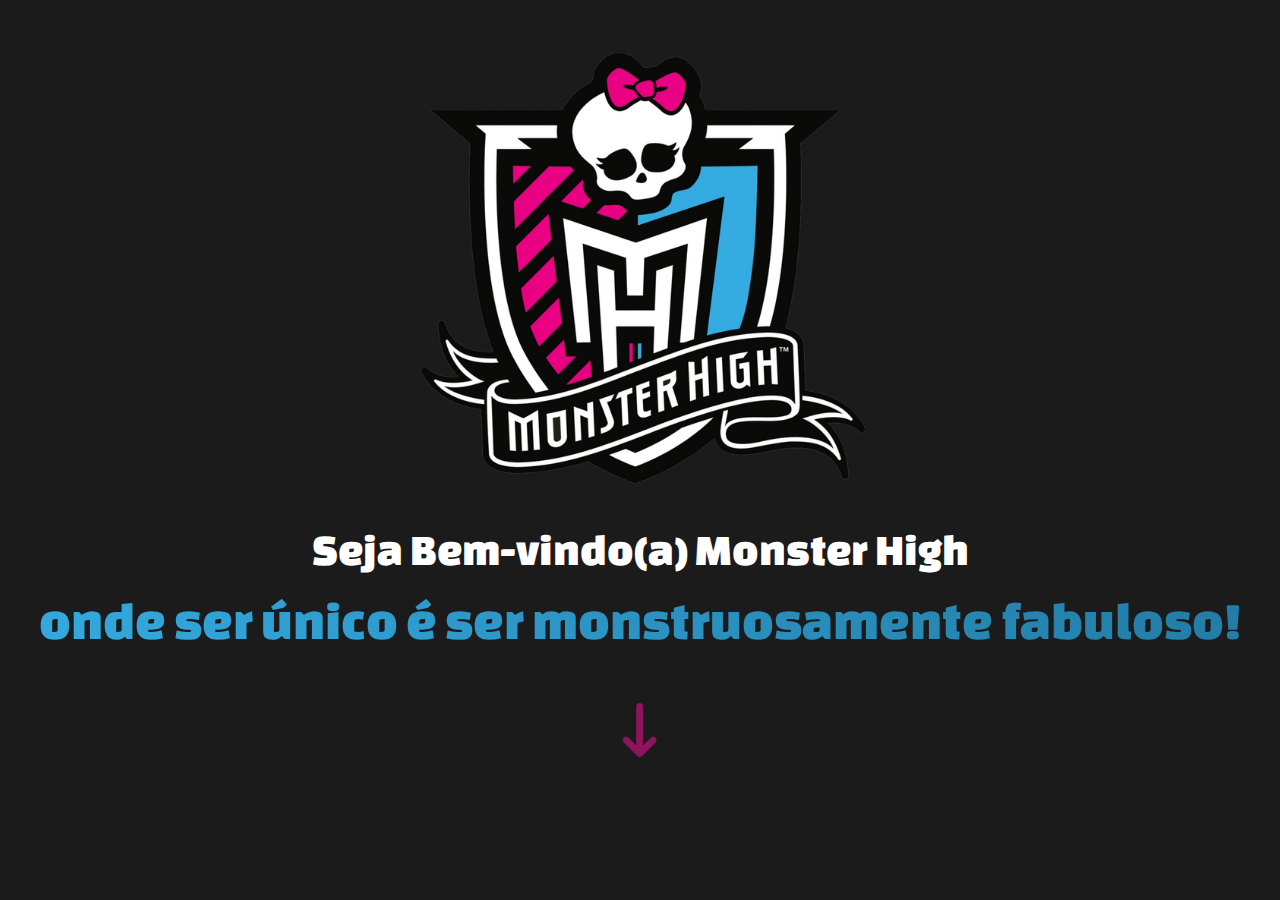
<file: Desenvolvimento/Site/public/index.html>
<!DOCTYPE html>
<html lang="en">

<head>
  <meta charset="UTF-8">
  <meta name="viewport" content="width=device-width, initial-scale=1.0">

  <link rel="icon" href="assets/icon/logoSite.png">

  <link rel="stylesheet" href="css/navegacao.css">
  <link rel="stylesheet" href="css/loginCadastro.css">
  <link rel="stylesheet" href="https://cdnjs.cloudflare.com/ajax/libs/font-awesome/6.0.0-beta3/css/all.min.css">

  <script src="./js/sessao.js"></script>
  <title>| Monster High</title>
</head>

<body>
  <!-- abertura e navegação -->
  <div id="abertura" class="abertura" style="display: block;">
    <img id="logoNavegacao" src="assets/icon/navegacao/logoPadrao.png">
    <p id="boasVindas">Seja Bem-vindo(a) Monster High</p>
    <div class="frase">onde ser único é ser monstruosamente fabuloso!</div>
    <a href="javascript:void(0);" onclick="sumirAbertura()">
      <i class="fa-solid fa-arrow-down-long fa-beat"></i>
    </a>
    <p id="marcaDAgua">@Nick</p>
  </div>

  <div id="navegacao" class="navegacao" style="display: none;">
    <h1>Escolha seu destino arrepiante</h1>
    <img src="assets/icon/navegacao/mapa.png">
    <a id="linkLogin" href="javascript:void(0)">Login</a>
    <a id="linkCadastro" href="javascript:void(0)">Cadastro</a>
    <p id="marcaDAgua">@Nick</p>
  </div>

  <div class="card_erro" id="cardErro">
    <span id="mensagem_erro"></span>
  </div>

  <!-- cadastro -->
  <div id="cadastro" class="armarioCadastro" style="display: none;">
    <img id="balaoFala" src="assets/icon/loginCadastro/balaoFala.png">
    <img id="pet" src="assets/icon/loginCadastro/pet.png">
    <p>Já tem uma<br>conta aqui?</p>
    <button onclick="irParaLogin()" id="linkLoginBalao">Login</button>

    <input type="text" id="nome_usuario" placeholder="Digite seu usuário">
    <select type="text" id="tipo_monstro">
      <option value="vazio">Tipo de criatura</option>
      <option value="lobisomen">Lobisomen</option>
      <option value="vampiro">Vampiro(a)</option>
    </select>
    <input type="password" id="senha_usuario" placeholder="Digite sua senha">
    <input type="password" id="confirmacao_senha" placeholder="Digite novamente">
    <input type="number" id="idade_usuario" placeholder="Idade">

    <img id="visualizarSenha" src="assets/icon/loginCadastro/olho.png" alt="Mostrar senha" style="cursor: pointer;"
      onclick="mostrarSenha()">
    <button onclick="cadastrar()" id="cadastroUsuario">Cadastrar-se</button>
    <p id="marcaDaAgua">@Nick</p>
</body>
</div>

<!-- login  -->
<div id="login" class="armarioLogin" style="display: none;">
  <div class="balaoCadastro">
    <img id="balaoFala2" src="assets/icon/loginCadastro/balaoFala.png">
    <p>É novo por<br> aqui?</p>
    <button onclick="irParaCadastro()" id="linkCadastroBalao">Cadastro</button>
  </div>
  <center>
    <input type="text" id="usuario" placeholder="Digite seu usuário">
    <input type="password" id="senha" placeholder="Digite sua senha">
    <button onclick="login()" id="loginUsuario">Logar</button>
  </center>
  <p id="marcaDaAgua">@Nick</p>
</div>
<div id="div_aguardar" class="loading-div">
  <img src="assets/circle-loading.gif" id="loading-gif" />
  <div id="div_erros_login"></div>
</div>
<div id="exibir"></div>
</body>

<script>
  // Script transição de divs e exibir senha 
  function mostrarSenha() {

    const exibirSenha = document.getElementById("senha_usuario");
    const exibirConfirmacaoSenha = document.getElementById("confirmacao_senha");

    if (exibirSenha.type === "password" && (exibirConfirmacaoSenha.type === "password")) {

      exibirSenha.type = "text";
      exibirConfirmacaoSenha.type = "text";
    } else {
      exibirSenha.type = "password";
      exibirConfirmacaoSenha.type = "password";
    }
  }

  function sumirAbertura() {
    var abertura = document.getElementById('abertura');
    var navegacao = document.getElementById('navegacao');

    abertura.classList.add('subindo');
    setTimeout(function () {
      abertura.style.display = 'none';
      navegacao.style.display = 'block';
    }, 700);
  }

  // Função para exibir uma div e ocultar a outra com transição
  function exibirDiv(aparece, sumir) {
    sumir.classList.remove("show");
    setTimeout(() => {
      sumir.style.display = 'none';
      aparece.style.display = 'block';
      setTimeout(() => aparece.classList.add("show"), 10);
    }, 500);
  }

  function aparecerCadastroLogin() {
    const navegacao = document.getElementById("navegacao");
    const linkLogin = document.getElementById("linkLogin");
    const linkCadastro = document.getElementById("linkCadastro");
    const armarioLogin = document.getElementById("login");
    const armarioCadastro = document.getElementById("cadastro");

    // Eventos de clique para alternar entre as seções de Login e Cadastro
    linkLogin.addEventListener("click", function () {
      navegacao.classList.remove("show");
      setTimeout(() => {
        navegacao.style.display = 'none';
        exibirDiv(armarioLogin, armarioCadastro);
      }, 500);
    });

    linkCadastro.addEventListener("click", function () {
      navegacao.classList.remove("show");
      setTimeout(() => {
        navegacao.style.display = 'none';
        exibirDiv(armarioCadastro, armarioLogin);
      }, 500);
    });
  }

  // Inicializa a função de troca de seções ao carregar a página
  window.onload = function () {
    aparecerCadastroLogin();
  }

  function irParaLogin() {
    armarioLogin = document.getElementById("login");
    armarioCadastro = document.getElementById("cadastro");
    exibirDiv(armarioLogin, armarioCadastro);
  }

  function irParaCadastro() {
    armarioLogin = document.getElementById("login");
    armarioCadastro = document.getElementById("cadastro");
    exibirDiv(armarioCadastro, armarioLogin);

    //:)
  }
</script>

</html>
<script>
  function cadastrar() {
    const nomeUsuario = nome_usuario.value;
    const tipoMonstro = tipo_monstro.value;
    const idade = Number(idade_usuario.value);
    const senhaUsuario = senha_usuario.value;
    const confirmacaoSenha = confirmacao_senha.value;


    // Verificando se há algum campo em branco
    if (
      nomeUsuario == "" ||
      tipoMonstro == "vazio" ||
      idade == "" ||
      senhaUsuario == "" ||
      confirmacaoSenha == ""
    ) {

      cardErro.style.display = "block";
      mensagem_erro.innerHTML =
        "Preencha todos os campos";
      finalizarAguardar();
      return false;

    } else if (nomeUsuario.length <= 1) {
      cardErro.style.display = "block";
      mensagem_erro.innerHTML =
        "Seu nome deve conter mais de um caracter";
      finalizarAguardar();
      return false;
    } else if (senhaUsuario.length < 6) {
      cardErro.style.display = "block";
      mensagem_erro.innerHTML =
        "Sua senha deve conter pelo menos 6 caracteres";
      finalizarAguardar();
      return false;
    } else if (confirmacaoSenha !== senhaUsuario) {
      cardErro.style.display = "block";
      mensagem_erro.innerHTML =
        "Suas senhas não conferem";
      finalizarAguardar();
      return false;
    } else if (idade.length > 1) {
      cardErro.style.display = "block";
      mensagem_erro.innerHTML =
        "Digite uma idade valida";
      finalizarAguardar();
      return false;
    }

    else {
      setInterval(sumirMensagem, 5000);
    }

    // Enviando o valor da nova input
    fetch("/usuarios/cadastrar", {
      method: "POST",
      headers: {
        "Content-Type": "application/json",
      },
      body: JSON.stringify({
        // crie um atributo que recebe o valor recuperado aqui
        // Agora vá para o arquivo routes/usuario.js
        nomeServer: nomeUsuario,
        idadeServer: idade,
        criaturaServer: tipoMonstro,
        senhaServer: senhaUsuario,
      }),
    })
      .then(function (resposta) {
        console.log("resposta: ", resposta);

        if (resposta.ok) {
          cardErro.style.display = "block";

          mensagem_erro.innerHTML =
            "Cadastro realizado com sucesso! Redirecionando para tela de Login...";

          setTimeout(() => {
            irParaLogin();
          }, "2000");

          limparFormulario();
          finalizarAguardar();
        } else {
          throw "Houve um erro ao tentar realizar o cadastro!";
        }
      })
      .catch(function (resposta) {
        console.log(`#ERRO: ${resposta}`);
        finalizarAguardar();
      });

    return false;
  }

  function sumirMensagem() {
    cardErro.style.display = "none";
  }

  function login() {
    aguardar();

    var nomeUsuario = usuario.value;
    var senhaUsuario = senha.value;

    if (nomeUsuario == "" || senhaUsuario == "") {
      cardErro.style.display = "block"
      mensagem_erro.innerHTML = "Preencha os campos em branco";
      finalizarAguardar();
      return false;
    }
    else {
      setInterval(sumirMensagem, 5000)
    }

    console.log("FORM LOGIN: ", nomeUsuario);
    console.log("FORM SENHA: ", senhaUsuario);

    fetch("/usuarios/autenticar", {
      method: "POST",
      headers: {
        "Content-Type": "application/json"
      },
      body: JSON.stringify({
        nomeServer: nomeUsuario,
        senhaServer: senhaUsuario
      })
    }).then(function (resposta) {
      console.log("ESTOU NO THEN DO entrar()!")

      if (resposta.ok) {
        console.log(resposta);

        resposta.json().then(json => {
          console.log(json);
          console.log(JSON.stringify(json));
          sessionStorage.CRIATURA_USUARIO = json.tipoMonstro;
          sessionStorage.NOME_USUARIO = json.nomeUsuario;
          sessionStorage.IDADE_USUARIO = json.idade;
          sessionStorage.ID_USUARIO = json.idUsuario;

          fetch("/verificarRegistro/verificar", {
            method: "POST",
            headers: {
              "Content-Type": "application/json"
            },
            body: JSON.stringify({
              idUsuarioServer: sessionStorage.ID_USUARIO
            })
          }).then(function (resposta) {
            console.log("ESTOU VERIFICANDO SE HÁ REGISTROS NO QUIZ");

            if (resposta.ok) {
              console.log(resposta);
              console.log("REGISTROS ENCONTRADOS REDIRECIONANDO PARA A DASHBOARD");

              setTimeout(function () {
                window.location = "../dashboard.html";
              }, 1000);

            } else {
              console.log("NENHUM REGISTRO ENCONTRADO REDIRECIONANDO PARA O QUIZ")
              setTimeout(function () {
                window.location = "../quiz.html";
              }, 1000);
            }

          }).catch(function (erro) {
            console.log(erro);
          })
        });
      } 
      else {
        console.log("Houve um erro ao tentar realizar o login!");
        resposta.text().then(texto => {
          console.error(texto);
        });
        cardErro.style.display = "block";
        mensagem_erro.innerHTML = "Nome ou senha inválida!";

        setInterval(sumirMensagem, 5000)
        return false;
      }

    }).catch(function (erro) {
      console.log(erro);
    })
  }

  function sumirMensagem() {
    cardErro.style.display = "none"
  }
</script>
</file>
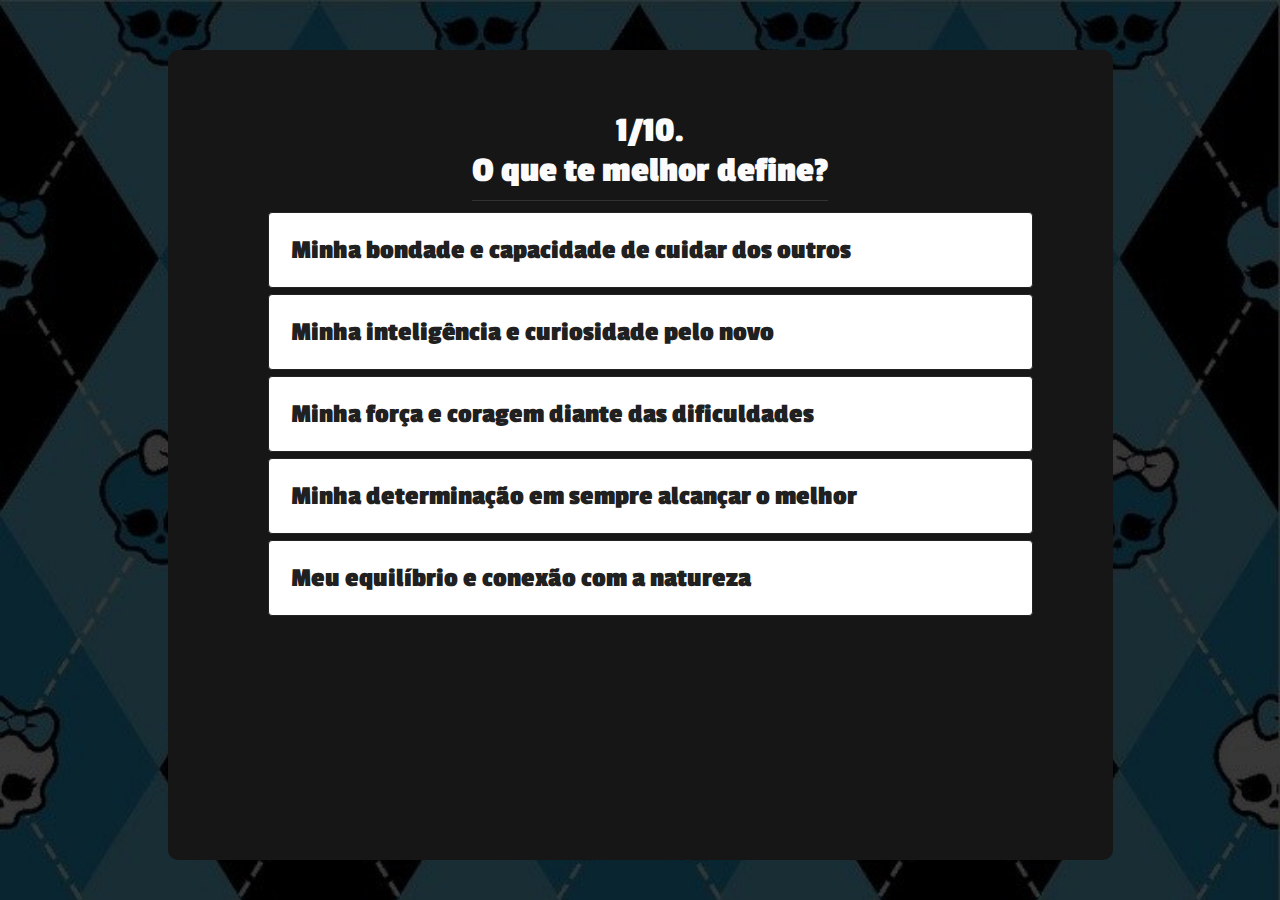
<file: Desenvolvimento/Site/public/questionario.html>
<!DOCTYPE html>
<html lang="en">
<head>
    <meta charset="UTF-8">
    <meta name="viewport" content="width=device-width, initial-scale=1.0">
    <link rel="stylesheet" href="css/questionario.css">
    <!-- logo site -->
    <link rel="icon" href="assets/icon/logoSite.png">
    <!-- titulo site -->
    <title>| Quiz+</title>
</head>
<body>
    <div class="card-perguntas">
        <a href="quiz.html" class="sair-quiz"><img src="assets/icon/dashboard/setaVoltar.png">Sair do QUIZ</a>
        <h1 id="questao">Adicionar questão aqui</h1>
        <p id="descricao" style="display: none;"></p>
        <div class="quiz">
            </div>
            <div id="respostas-btns">
                <button class="btn">resposta 1</button>
                <button class="btn">resposta 2</button>
                <button class="btn">resposta 3</button>
                <button class="btn">resposta 4</button>
                <button class="btn">resposta 5</button>
            </div>
            <button id="proxima-questao">Próxima pergunta</button>
        </div>
    </div>
    <script src="./js/perguntas.js"></script>
</body>
</html>
</file>
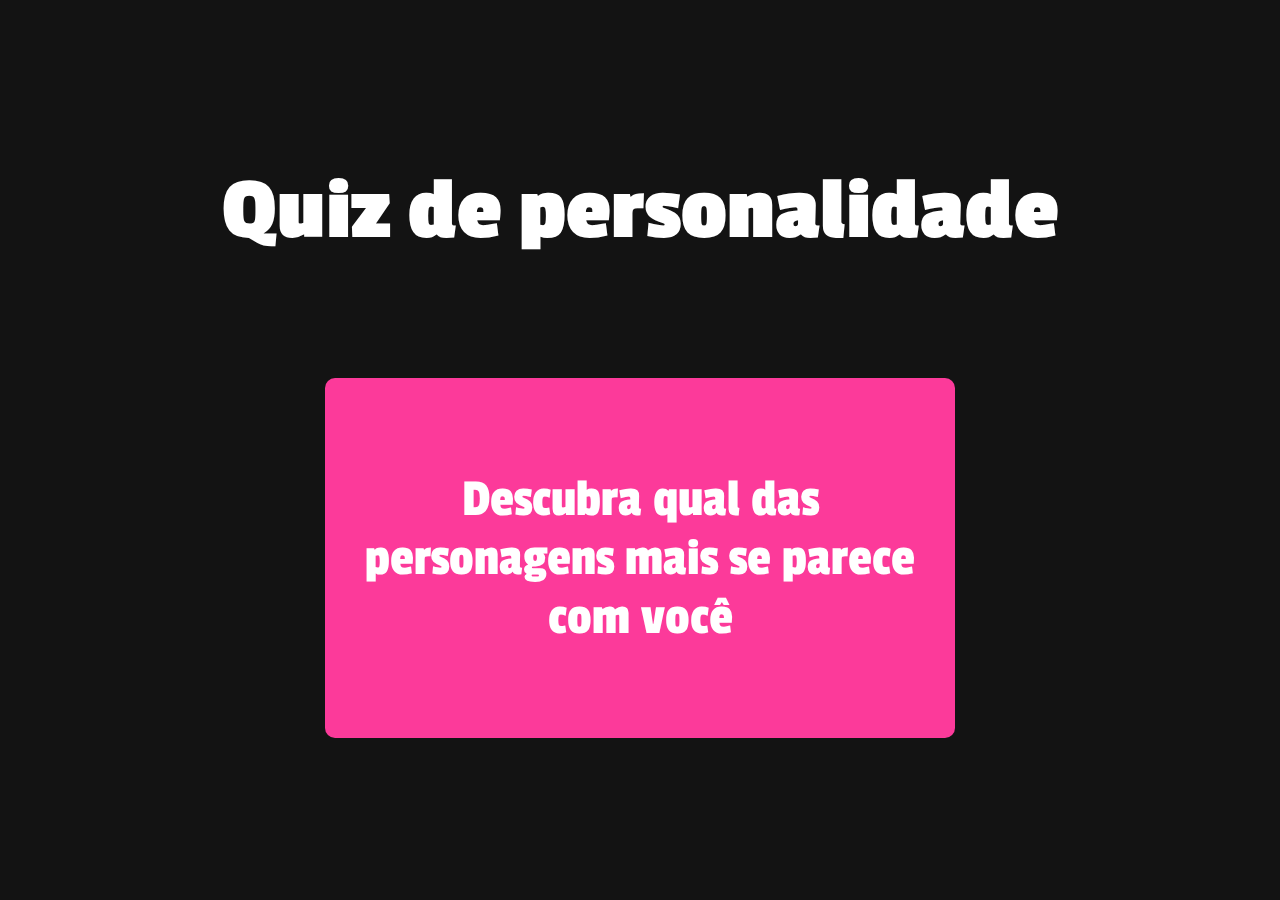
<file: Desenvolvimento/Site/public/quiz.html>
<!DOCTYPE html>
<html lang="en">

<head>
    <meta charset="UTF-8">
    <meta name="viewport" content="width=device-width, initial-scale=1.0">
    <!-- logo site -->
    <link rel="icon" href="assets/icon/logoSite.png">
    <!-- link css -->
    <link rel="stylesheet" href="css/quiz.css">
    <!-- titulo site -->
    <title>| Quiz</title>
</head>

<body>
    <div class="quiz-pagina">
        <h1>Quiz de personalidade</h1>
        <div class="selecionar">
            <a class="carregar-quiz" href="questionario.html">
                <span>Descubra qual das personagens mais se parece com você</span>
            </a>
        </div>
    </div>
    </div>
</body>
</html>
</file>
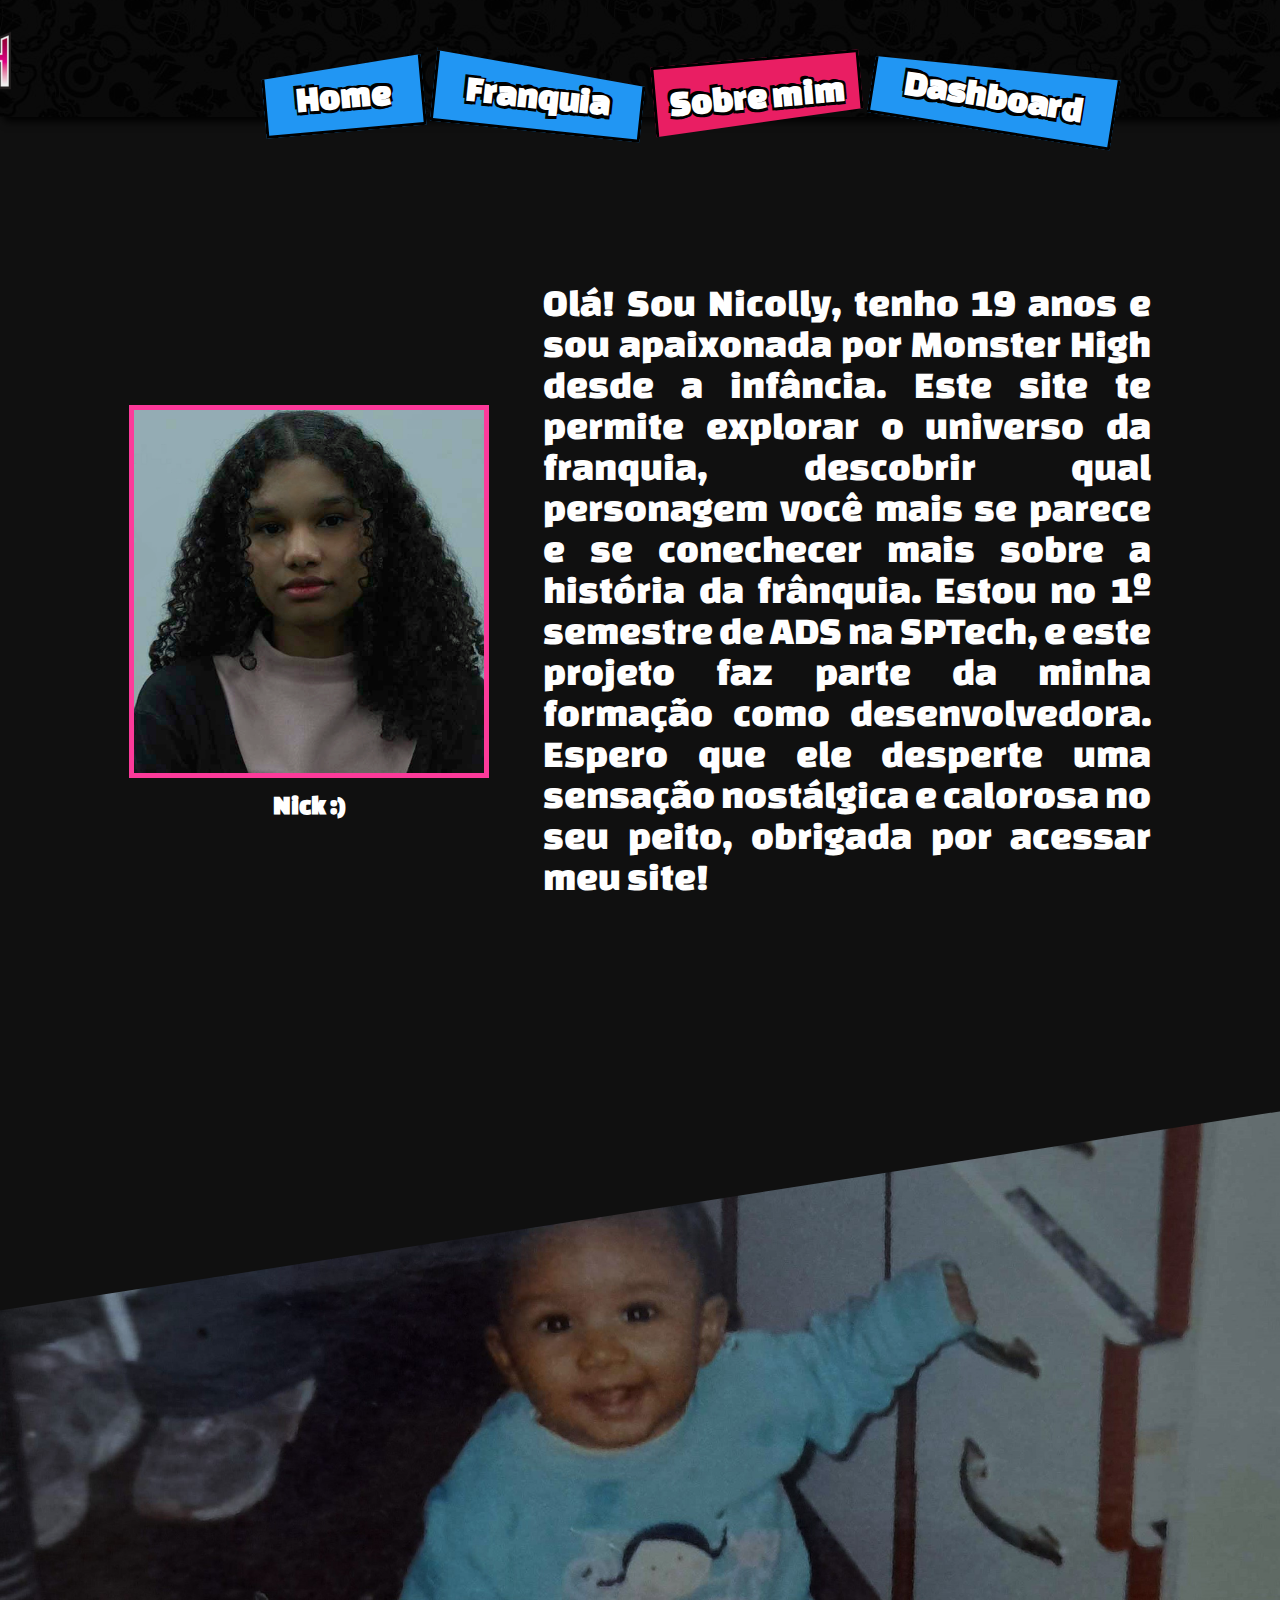
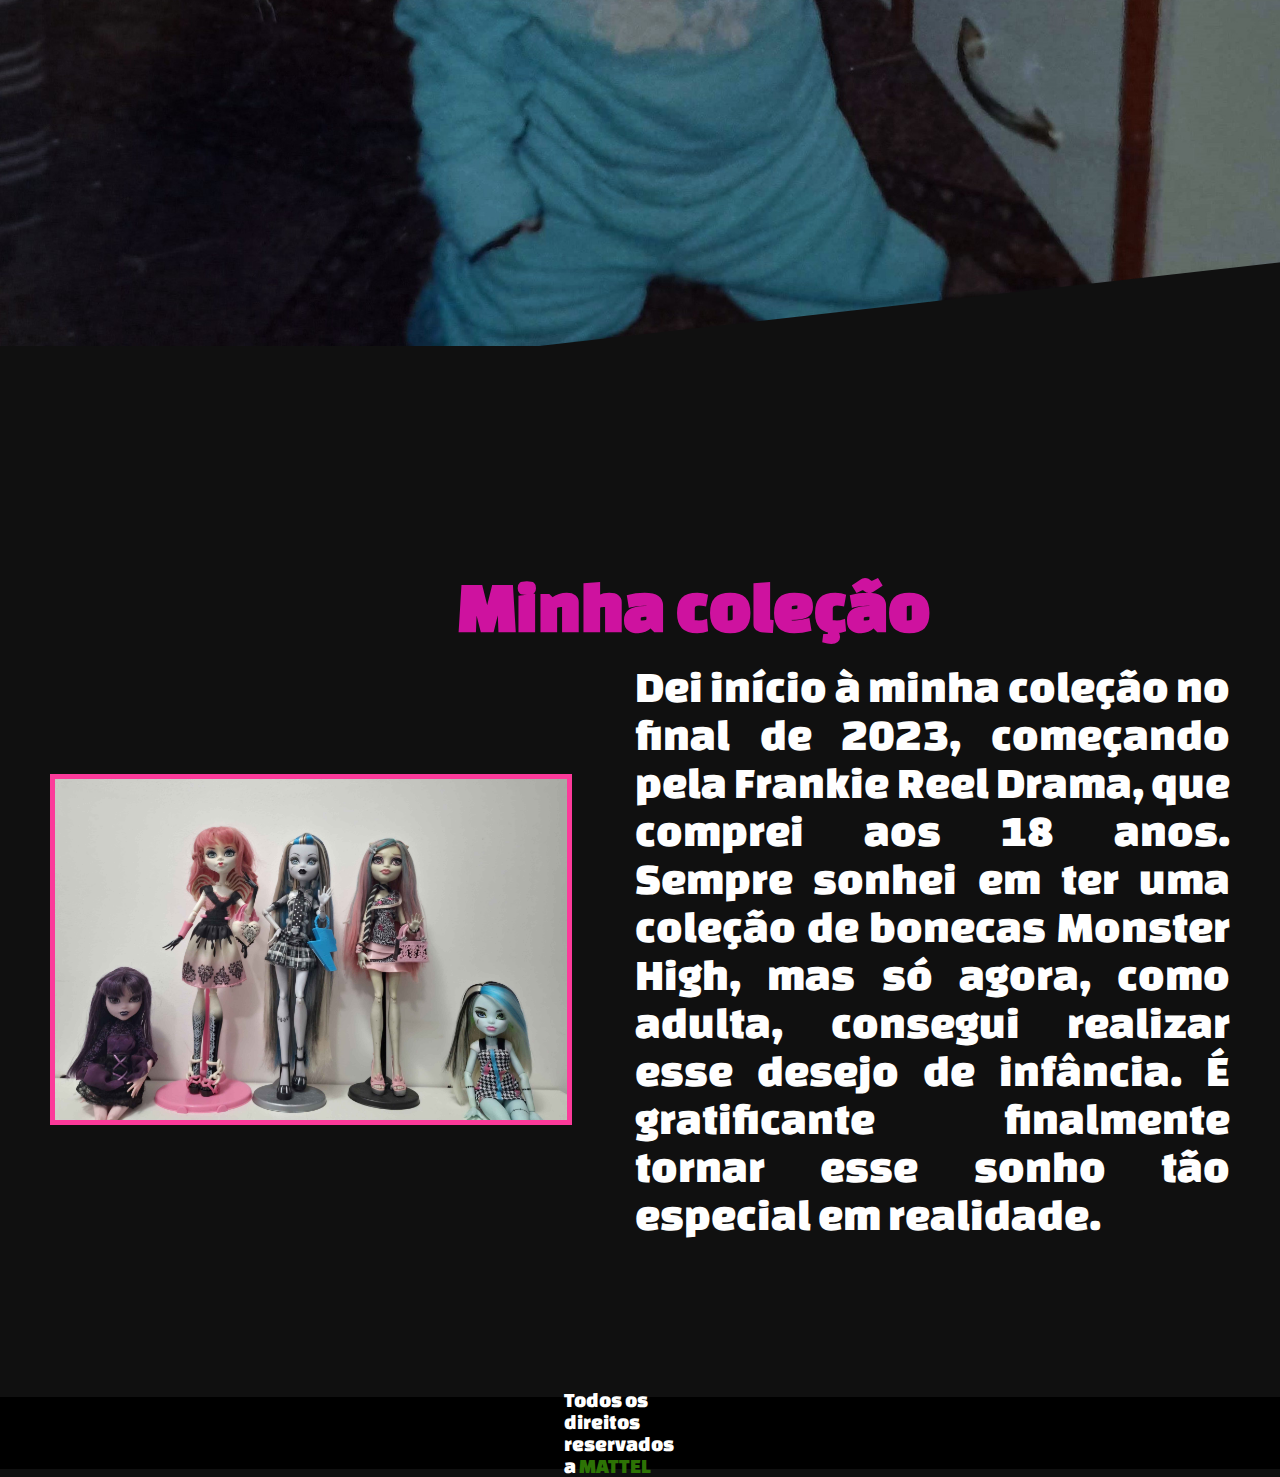
<file: Desenvolvimento/Site/public/sobreMim.html>
<!DOCTYPE html>
<html lang="en">

<head>
    <meta charset="UTF-8">
    <meta name="viewport" content="width=device-width, initial-scale=1.0">
    <link rel="icon" href="assets/icon/logoSite.png">
    <link rel="stylesheet" href="css/sobreMim.css">
    <title>| Sobre mim</title>
</head>

<body>
    <header class="navbar">
        <img id="logoIndex" src="assets/icon/logoNome.png">
        <nav> 
            <ul class="menu">
                <li class="item home"><a href="indexUsuario.html">Home</a></li>
                <li class="item franquia"><a href="franquia.html">Franquia</a></li>
                <li class="item sobre small"><a href="sobreMim.html">Sobre mim</a></li>
                <li class="item dash"><a href="dashboard.html">Dashboard</a></li>
            </ul>
        </nav>
    </header>

    <div class="eu">
            <div class="container">
                <div class="identificador">
                    <img class="minhaFoto" src="assets/icon/sobreMim/foto.png">
                    <h1>Nick :)</h1>
                </div>
                <p>
                    Olá! Sou Nicolly, tenho 19 anos e sou apaixonada por Monster High desde a infância. 
                    Este site te permite explorar o universo da franquia, descobrir qual personagem você mais se parece
                    e se conechecer mais sobre a história da frânquia. 
                    Estou no 1º semestre de ADS na SPTech, e este projeto faz parte da minha formação como desenvolvedora.
                    Espero que ele desperte uma sensação nostálgica e calorosa no seu peito, obrigada por acessar meu site! 
                </p>
            </div>
        </div>
    </div>

    <div class="slide-fotos">
        <div class="slide">
            <div class="slider">
                <div class="slide-fotos">
                    <div class="fotos-fundo">
                        <img src="assets/icon/sobreMim/foto1.jpg">
                    </div>
                    <div class="fotos-fundo">
                        <img src="assets/icon/sobreMim/foto2.jpg">
                    </div>
                    <div class="fotos-fundo">
                        <img src="assets/icon/sobreMim/foto3.jpg">
                    </div>
                </div>
            </div>
        </div>
    </div>

    <div class="colecao">
        <h1>Minha coleção</h1>
        <div class="container">
            <img class="fotoColecao" src="assets/icon/sobreMim/imgColecao.jpg">
            <p>
                Dei início à minha coleção no final de 2023, começando pela Frankie Reel Drama, que comprei aos 18 anos. 
                Sempre sonhei em ter uma coleção de bonecas Monster High, mas só agora, como adulta, consegui realizar esse desejo de infância. 
                É gratificante finalmente tornar esse sonho tão especial em realidade.
            </p>
        </div>
    </div>

    <div class="footer">
        <div id="direitos">
            <span>Todos os direitos reservados a <span id="marca">MATTEL</span></span>
            <p id="marcaDAgua">By Nick :)</p>
        </div>
    </div>
</body>
<script>
    let currentIndex = 0;
    const slides = document.querySelectorAll('.slider .fotos-fundo');  // Seleciona as imagens dentro da div slider
    const totalSlides = slides.length;

    function showSlide(index) {
        slides.forEach((slide, i) => {
            slide.classList.remove('active');
            if (i === index) {
                slide.classList.add('active');
            }
        });
    }

    function nextSlide() {
        currentIndex = (currentIndex + 1) % totalSlides;
        showSlide(currentIndex);
    }

    // Show the first slide initially
    showSlide(currentIndex);

    // Change slides every 3 seconds
    setInterval(nextSlide, 3000);
</script>

</html>
</file>
<file: Desenvolvimento/Site/public/css/navegacao.css>
@import url('https://fonts.googleapis.com/css2?family=Changa+One:ital@0;1&family=Passion+One:wght@400;700;900&display=swap');
* {
    margin: 0;
    padding: 0;
    box-sizing: border-box;
    font-family: "Changa One", serif;
}

html, body {
    display: flex;
    align-items: center;
    justify-content: center;
    width: 100%;
    height: 100%;
    margin: 0;
    padding: 0;
    background-color: #000000e8;
    overflow: hidden;
}

.abertura {
    margin: 0;
    width: 100%;
    height: 100vh;
    display: flex;
    flex-direction: column;
    align-items: center;
    justify-content: center;
    text-align: center;
    transition: transform 0.5s ease, opacity 0.5s ease;
}

.subindo {
    transform: translateY(-100vh);
    opacity: 0;
}

.fa-solid {
    padding: 0;
    font-size: 6vh;
    font-style: bold;
    color: #901360;
    margin-top: 6vh;
}

.abertura #logoNavegacao {
    margin-top: 5vh;
    height: 50%;
}

.abertura #marcaDAgua {
    font-size: 3vh;
    color: white;
    align-self: flex-start;
    transform: translate(103vh, 11vh);
}

.abertura #boasVindas {
    font-size: 5vh;
    color: white;
    margin-top: 3vh;
}

.frase {
    font-size: 6vh;
    margin-top: 2vh;
    background-image: linear-gradient(45deg, #34ABE1, #227ca5, #88185d, #5c0f71, #34ABE1);
    background-size: 400% 100%;
    animation: degrade 10s linear infinite alternate;
    -webkit-background-clip: text;
    -webkit-text-fill-color: transparent;
}

@keyframes degrade {
    0%{
        background-position-x: 0%;
    }
    100%{
        background-position: 100%;
    }
}

.navegacao {
    width: 100%;
    height: 100vh; /* Ajusta a altura para 100% da tela */
    text-align: center;
    justify-items: center;
    background-image: url("../assets/navegacaoBackground.jpg");
    background-size: cover; /* Cobre toda a área da div */
    background-position: center;
    display: flex;
    flex-direction: column;
    align-items: center;
    justify-content: center;
    position: relative;
}

.navegacao h1 {
    margin: 0;
    margin-right: 10vh;
    padding-top: 3vh;
    text-align: center;
    font-size: 6vh;
    color: white;
    font-weight: bold;
    font-style: italic;
    text-shadow:
    2px 2px 2px black,
    -2px -2px 2px black,
    2px -2px 2px black,
    -2px 2px 2px black;
}

.navegacao img {
    width: 97vh;
    height: auto;
    margin: 0;
    transform: translate(-1vh, 2vh);
    padding-top: 3vh;
    filter: drop-shadow(10px 10px 15px rgba(0, 0, 0, 0.5));
}

.navegacao #linkCadastro {
    position: absolute;
    font-size: 4.8vh;
    color: rgba(0, 0, 0, 0.833);
    text-decoration: none;
    transform: translateX(-40vh) translateY(25.5vh);
    transition: all 0.3s ease-in-out;
}

.navegacao #linkCadastro:hover {
    animation: pularCadastro 1.5s ease-in-out;
    -webkit-background-clip: text;
    color: #118031;
}

@keyframes pularCadastro {
    0% {
        transform: translateX(-40vh) translateY(25.5vh);
        color: #118031;
    }
    50% {
        transform: translateX(-40vh) translateY(24vh);
        color: #118031;
    }
    100% {
        transform: translateX(-40vh) translateY(25.5vh);
        color: #118031;
    }
}

.navegacao #linkLogin {
    position: absolute;
    font-size: 5vh;
    color: black;
    text-decoration: none;
    transform: translate(-26vh, 53vh);
    transition: all 0.3s ease-in-out;
}

.navegacao #linkLogin:hover {
    animation: pularLogin 1.5s ease-in-out;
    -webkit-background-clip: text;
    color: #118031;
}

@keyframes pularLogin {
    0% {
        transform: translateX(-26vh, 53vh);
    }
    50% {
        transform: translateX(-26vh) translateY(52vh);
    }
    100% {
        transform: translateX(-26vh) translateY(53vh);
    }
}

.navegacao #marcaDAgua {
    position: absolute;
    font-size: 3vh;
    color: white;
    align-self: flex-start;
    transform: translate(147vh, 3vh);
}

#div_erros_login {
    display: none
}

.loading-div {
    width: 50px;
    display: none;
  }
  
  .loading-div img {
    height: 50px;
    width: 50px;
}
</file>
<file: Desenvolvimento/Site/public/css/loginCadastro.css>
@import url('https://fonts.googleapis.com/css2?family=Changa+One:ital@0;1&family=Passion+One:wght@400;700;900&display=swap');

*{
    margin: 0;
}

body {
    font-family: "Changa One", serif;
    margin: 0;
    width: 100%;
    height: 100vh;
    background-color: #1C1B1B
}

.armarioCadastro {
    transition: opacity 0.3s ease;
    margin: 0;
    width: 100vw;
    height: 100vh;
    display: flex;
    align-items: center;
    justify-content: center;
    background-image: url("../assets/icon/loginCadastro/armarioCadastro.png");
    background-size: 205vh;
    background-position:-27vh;
    background-repeat: no-repeat;
}

.armarioCadastro #balaoFala{
    margin: 0;
    width: 17%;
    transform: translate(160vh, 7vh);
    filter: drop-shadow(10px 10px 15px rgba(0, 0, 0, 0.5));
}

.armarioCadastro p {
    top: 5vh;
    position: absolute;
    color: #11792E;
    font-size: 5vh;
    transform: translate(165vh, 4.8vh);
}

.armarioCadastro #linkLoginBalao {
    position: absolute;
    color: #941664;
    font-size: 5vh;
    font-family: "Changa One", serif;
    text-decoration: underline;
    background-color: transparent;
    border: none;
    transform: translate(133vh, 21vh);
}

.armarioCadastro #pet {
    position: absolute;
    width: 20%;
    height: auto;
    transform: translate(137vh, 24vh);
}

.armarioCadastro #visualizarSenha {
    position: absolute;
    width: 7.4vh;
    transform: translate(65.9vh, 67vh);
}

.armarioCadastro #nome_usuario{
    position: absolute;
    width: 13%;
    height: 4%;
    background-color: transparent;
    border: none;
    outline: none;
    font-size: 2.8vh;
    font-family: "Changa One", serif;
    color: white;
    text-align: center;
    transform: translate(68.6vh, 34vh);
}

#nome_usuario::placeholder {
    /*muda cor do texto do input e 
    alinha o texto no meio do input*/
    color: white; 
    opacity: 0.7;
    text-align: center;
  }

  .armarioCadastro #tipo_monstro {
    position: absolute;
    width: 11%;
    height: 4%;
    transform: translate(68vh, 41.6vh);
    background-color: transparent;
    border: none;
    outline: none;
    font-size: 2.8vh;
    font-family: "Changa One", serif;
    text-align: center;
    color: white;
    opacity: 0.9;
    appearance: none;
}

/* letra preta para as opções do select */
.armarioCadastro #tipo_monstro option {
    color: black;
}

.armarioCadastro #senha_usuario {
    position: absolute;
    width: 11%;
    height: 4%;
    transform: translate(70.5vh, 58vh);
    background-color: transparent;
    border: none;
    outline: none;
    font-size: 2.5vh;
    font-family: "Changa One", serif;
    color: black;
    text-align: center;
}

#senha_usuario::placeholder {
    color: black; 
    opacity: 0.6;
    text-align: center;
}

.armarioCadastro #confirmacao_senha{
    position: absolute;
    width: 11%;
    height: 4%;
    background-color: transparent;
    border: none;
    outline: none;
    font-size: 2.4vh;
    font-family: "Changa One", serif;
    color: black;
    text-align: center;
    transform: translate(70.5vh, 63vh);
}

#confirmacao_senha::placeholder {
    color: black; 
    opacity: 0.6;
    text-align: center;
  }

.armarioCadastro #idade_usuario{
    position: absolute;
    width: 11%;
    height: 4%;
    transform: translate(88vh, 88.6vh);
    background-color: transparent;
    border: none;
    outline: none;
    font-size: 3.3vh;
    font-family: "Changa One", serif;
    color: rgb(60, 3, 60);
    text-align: center;
}

/*tira as setas do input tipo numero*/
.armarioCadastro #idade_usuario[type="number"]::-webkit-outer-spin-button,
.armarioCadastro #idade_usuario[type="number"]::-webkit-inner-spin-button {
    -webkit-appearance: none;
}

.armarioCadastro #cadastroUsuario {
    position: absolute;
    height: 5vh;
    font-family: "Changa One", serif;
    font-size: 4vh;
    background-color: rgba(0, 0, 0, 0.784);
    color: #11792E;
    transform: translate(73vh, 15vh);
}

.armarioCadastro #marcaDaAgua {
    position: absolute;
    width: 2%;
    height: 2%;
    right: 38%;
    color: white;
    font-size: 3vh;
    transform: translate(78vh, 91vh);
}

/*pagina login*/
.armarioLogin {
    transition: opacity 0.3s ease;
    margin: 0;
    margin-top: 2vh;
    width: 100vw;
    height: 113vh;
    display: flex;
    align-items: center;
    justify-content: center;
    background-image: url("../assets/icon/loginCadastro/armarioLogin.png");
    background-size: 100vh;
    background-position: 60vh;
    background-repeat: no-repeat;
}

.armarioLogin #balaoFala2 {
    margin: 0;
    width: 17%;
    transform: translate(33vh, 5vh);
}

.armarioLogin p {
    position: absolute;
    color: #11792E;
    font-size: 5vh;
    transform: translate(38vh, -20vh);
}

.armarioLogin #linkCadastroBalao {
    position: absolute;
    color: #791151;
    font-size: 5vh;
    font-family: "Changa One", serif;
    text-decoration: underline;
    background-color: transparent;
    border: none;
    font-size: 3.6vh;
    transform: translate(13vh, 17vh);
}

.armarioLogin #usuario {
    font-size: 3.5vh;
    font-family: "Changa One", serif;
    text-align: center;
    background-color: transparent;
    border: none;
    outline: none;
    transform: translate(-1vh, 38vh);
}

#usuario::placeholder {
    color: black; 
    opacity: 0.6;
}

.armarioLogin #senha {
    position: absolute;
    font-size: 3.5vh;
    font-family: "Changa One", serif;
    text-align: center;
    background-color: transparent;
    border: none;
    outline: none;
    transform: translate(-42vh, 43vh);
}

.armarioLogin #marcaDaAgua {
    position: absolute;
    width: 2%;
    height: 2%;
    right: 38%;
    color: white;
    font-size: 3vh;
    transform: translate(78vh, 59vh);
}

.armarioLogin #loginUsuario {
    position: absolute;
    height: 5vh;
    font-family: "Changa One", serif;
    font-size: 4vh;
    background-color: rgba(0, 0, 0, 0.784);
    color: #11792E;
    transform: translate(-27vh, 48.5vh);
}

.card_erro span{
    display: flex;
    position: absolute;
    font-size: 4vh;
    text-align: center;
    color: white;
    background-color: #11792E;
    transform: translate(5vh, 30vh);
    word-break: break-word;
    width: 38vh;
}

#div_erros_login {
    display: none
}

.loading-div {
    width: 50px;
    display: none;
  }
  
  .loading-div img {
    height: 50px;
    width: 50px;
}
</file>
<file: Desenvolvimento/Site/public/css/questionario.css>
@import url('https://fonts.googleapis.com/css2?family=Changa+One:ital@0;1&family=Passion+One:wght@400;700;900&display=swap');
* {
    margin: 0;
    padding: 0;
    box-sizing: border-box;
    font-family: "Passion One", serif;
}

body {
    background-image: url("../assets/quizBackground.jpg");
    background-size: cover;
    background-repeat: no-repeat;
}

.card-perguntas {
    display: flex;
    align-items: center;
    flex-direction: column;
    background-color:#161616;
    max-width: 105vh;
    height: 90vh;
    margin: 50px auto 0;
    border-radius: 10px;
    padding: 20px;
    text-align: center;
}

.card-perguntas h1 {
    font-size: 4vh;
    color: #fbfbfb;
    font-weight: bold;
    border-bottom: 1px solid #333;
    padding-bottom: 1vh;
    transform: translate(10px, -40px);
}

.quiz {
    padding: 0px 10px;
    display: flex;
    flex-direction: row;
    align-items: center;
    justify-content: center;
    gap: 20vh;
}

.btn {
    background: #ffffff;
    color: #202020;
    font-weight: bold;
    font-size: 3vh;
    width: 85vh;
    border: 1.5px solid #222;
    padding: 22px;
    margin: 3px 0;
    text-align: left;
    border-radius: 4px;
    cursor: pointer;
    transition: all 0.3s ease;
    transform: translate(10px, -32px);
}

.btn:hover {
    background: #222;
    color: #fff;
    transform: translateY(-31px);
    box-shadow: 0 10px 8px rgba(0, 0, 0, 0.2);
}

.btn2 {
    background: #c7078e;
    color: #ffffff;
    font-weight: bold;
    font-size: 3vh;
    width: 27vh;
    border: 1.5px solid #222;
    padding: 21px;
    margin: 7px 0;
    border-radius: 4px;
    cursor: pointer;
    transition: all 0.3s ease;
}

.btn2:hover {
    background: #222;
    color: #fff;
    transform: translateY(2px);
    box-shadow: 0 10px 8px rgba(0, 0, 0, 0.2);
}

#proxima-questao {
    background: #ac066c;
    color: #fff;
    font-size: 3vh;
    max-height: 10vh;
    max-width: 15vw;
    border: 0;
    padding: 10px;
    border-radius: 4px;
    cursor: pointer;
    display: none;
}

.respostaUsuario {
    color: white;
    background: rgb(29, 86, 2);
}

.card-perguntas a {
    display: flex;
    align-items: center;
    flex-direction: row;
    gap: 2vh;
    transform: translate(-95vh, -8vh);
    font-size: 3.5vh;
    text-decoration: none;
    color: white;
    transition: transform 0.3s ease, box-shadow 0.3s ease;
}

.card-perguntas a:hover {
    transform: translate(-96vh, -8vh);
    color: #0D691A;
}

.sair-quiz img {
    width: auto;
    height: 9vh;
}
</file>
<file: Desenvolvimento/Site/public/css/quiz.css>
@import url('https://fonts.googleapis.com/css2?family=Changa+One:ital@0;1&family=Passion+One:wght@400;700;900&display=swap');

* {
    margin: 0;
    padding: 0;
    box-sizing: border-box;
    font-family: "Passion One", serif;
}

body {
    overflow: hidden;
}

.quiz-pagina {
    display: flex;
    flex-direction: column;
    align-items: center;
    justify-content: center;
    width: 100%;
    height: 100vh;
    background:  rgba(0, 0, 0, 0.926);
}

.quiz-pagina h1 {
    text-align: center;
    padding-bottom: 3vh;
    height: auto;
    font-size: 10vh;
    color: white;
}

.selecionar span {
    text-align: center; 
    font-size: 6vh;
    max-width: 85vh;
    color: white;
}

.selecionar a{
    display: flex;
    justify-content: center;
    align-items: center;
    height: 40vh;
    width: 70vh;
    background-color: #FC3A9A;
    background-repeat: no-repeat;
    padding: 10px;
    text-decoration: none;
    border-radius: 10px;
    margin-top: 10vh;
}

.selecionar a:hover {
    transform: translateY(-4vh);
    background-color: #2196f3;
}
</file>
<file: Desenvolvimento/Site/public/css/sobreMim.css>
@import url('https://fonts.googleapis.com/css2?family=Changa+One:ital@0;1&family=Passion+One:wght@400;700;900&display=swap');
* {
    margin: 0;
    padding: 0;
    box-sizing: border-box;
    font-family: "Changa One", serif;
}

body {
    background-color: #000000ef;
    overflow-x: hidden;
}

::-webkit-scrollbar {
    width: 10px;
    height: 10px;
}

::-webkit-scrollbar-track {
    background: black;
}

::-webkit-scrollbar-thumb {
    background: #88185d;
}

::-webkit-scrollbar-thumb:hover {
    background: #227ca5; 
}

.navbar {
    height: 13vh;
    display: flex;
    align-items: center;
    justify-content: center;
    position: relative;
    z-index: 1;
    box-shadow: 4px 4px 8px rgb(0, 0, 0);
}

.navbar::before {
    content: "";
    position: absolute;
    width: 100%;
    height: 100%;
    top: 0;
    left: 0;
    background-image: url("../assets/headerBackground.jpg");
    background-position: center;
    z-index: -1;
    filter: brightness(38%);
}

.navbar #logoIndex {
    margin-top: -1vh;
    height: 10vh;
    width: 35vh;
    transform: translate(-40vh, 0vh);
    filter:  brightness(95%);
}

.menu {
    display: flex;
    list-style: none;
    gap: 1vh; 
    transform: translate(-12vh, 4vh) ;
}

.item {
    position: relative;
    padding: 15px 30px;
    font-weight: bold;
    font-size: 4vh;
    text-align: center;
    text-shadow: 1px 3px 0 #000, -2px 3px 0 #000, 2px -2px 0 #000, -3px -3px 0 #000;
    border: 3.5px solid #000;
    color: white;
    display: inline-block;
    box-shadow: 10px 10px 0 rgba(0, 0, 0, 0.8);
    transition: transform 0.2s, box-shadow 0.2s;
    z-index: 1;
}

.home {
    background-color: #2196f3;
    transform: rotate(-5deg);
    clip-path: polygon(0% 20%, 100% 4%, 100% 100%, 0% 100%, 0% 100%, 0% 0%);
}

.franquia {
    background-color: #2196f3;
    transform: rotate(6deg);
    clip-path: polygon(-19% 0%, 100% 24%, 100% 0%, 100% 100%, 0% 100%, 0% 0%);
}

.sobre {
    padding: 15px 14px; 
    background-color: #e91e63;
    transform: rotate(-5deg);
    clip-path: polygon(0% 0%, 0% 0%, 100% 0%, 100% 80%, 0% 95%, 0% 0%);
}

.dash {
    transform: rotate(9deg);
    background-color: #2196f3;
    clip-path: polygon(0% 0%, 0% 23%, 100% 4%, 100% 100%, 0% 100%, 0% 0%);
}

.item a {
    text-decoration: none;
    color: white;
    display: block;
}

.item:hover {
    transform: scale(1.1);
    background-color: #2D7305;
    box-shadow: 5px 5px 0 rgba(0, 0, 0, 1);
    z-index: 2;
    cursor: pointer;
}

.eu {
    position: relative;
    display: flex;
    flex-direction: column;
    align-items: center;
    justify-content: center;
    width: 100%;
    height: 110vh;
}

.eu .container {
    display: flex;
    flex-direction: row;
    justify-content: center;
    align-items: center;
    position: relative;
    padding: 5px;
    gap: 3vh;
    height: auto;
    width: 100%;
    z-index: 1;
}

.eu p {
    font-size: 4.3vh;
    color: white;
    padding-left: 3vh;
    max-width: 50%; 
    text-align: justify; 
    overflow-wrap: break-word;
    margin-bottom: 5vh;
}

.eu h1 {
    text-align: center;
    padding-top: 1vh;
    font-size: 3vh;
    color: white;
    z-index: 1;
}

.minhaFoto {
    width: 40vh;
    height: auto;
    border: 5px solid #FC3A9A;
}

.fotos-fundo {
    display: none;
}

.fotos-fundo.active {
    display: block;
}

.slider {
    position: relative;
    width: 100%;
    height: 100vh;
    overflow: hidden;
    clip-path: polygon(-83% 41%, 188% -19%, 143% 77%, 0% 100%);
    transform: scale(1);
}

.slider img {
    width: 100%;
    height: 100%;
    object-fit: cover;
    display: block;
}

.colecao {
    display: flex;
    flex-direction: column;
    align-items: center;
    justify-content: center;
    width: 100%;
    height: 110vh;
}

.fotoColecao {
    border: 5px solid #FC3A9A;
    height: auto;
    width: 58vh;
}

.colecao h1 {
    display: flex;
    justify-content: center;
    align-items: center;
    padding-left: 12vh;
    padding-bottom: 2vh;
    height: auto;
    font-size: 8vh;
    color: #ce129f;
}

.colecao .container {
    display: flex;
    justify-content: center;
    align-items: center;
    gap: 2vh;
    height: auto;
    width: 100%;
}

.colecao p {
    font-size: 5vh;
    padding-left: 5vh;
    color: white;
    max-width: 50%; 
    text-align: justify; 
    overflow-wrap: break-word; 
}

.colecao span {
    text-align: justify; 
    line-height: 1.2;
    font-size: clamp(2rem, 2.5vw, 5vh); 
    background-image: linear-gradient(45deg, #34ABE1, #227ca5, #88185d, #5c0f71, #34ABE1);
    background-size: 400% 100%;
    animation: degrade 5s linear infinite alternate;
    -webkit-background-clip: text;
    -webkit-text-fill-color: transparent;
}

.footer {
    display: flex;
    flex-direction: row;
    align-items: center;
    justify-content: center;
    bottom: 0;
    width: 100%;
    height: 8vh;
    background-color: black;
    color: white;
    z-index: 10;
}

.footer #direitos {
    display: flex;
    align-items: center;
    justify-content: center;
    margin-left: 80vh;
    gap: 80vh;
    font-size: 2.3vh;
}

.footer #marca {
    color:#2D7305;
}

.footer #marcaDAgua {
    color: #FC3A9A;
}
</file>
